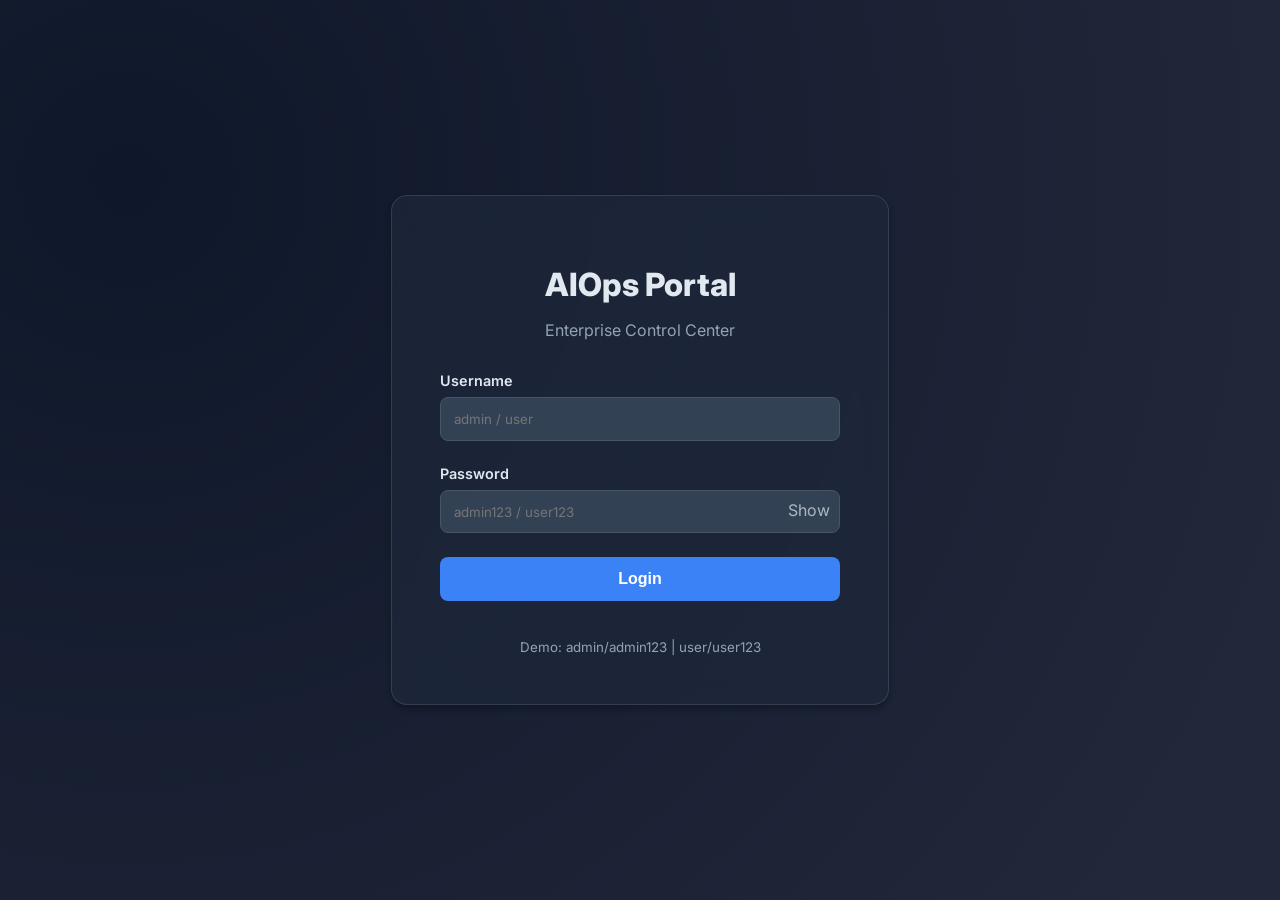
<file: frontend/index.html>
﻿<!DOCTYPE html>
<html lang="en">

<head>
    <meta charset="UTF-8">
    <meta name="viewport" content="width=device-width, initial-scale=1.0">
    <title>AIOps Portal Login</title>
    <link href="https://fonts.googleapis.com/css2?family=Inter:wght@400;600;800&display=swap" rel="stylesheet">
    <link rel="stylesheet" href="css/style.css">
</head>

<body>
    <div class="login-wrapper">
        <div class="glass-card login-card">
            <h1> AIOps Portal</h1>
            <p>Enterprise Control Center</p>

            <form id="loginForm">
                <div class="input-group">
                    <label>Username</label>
                    <input type="text" id="username" placeholder="admin / user" required>
                </div>

                <div class="input-group" style="position: relative;">
                    <label>Password</label>
                    <input type="password" id="password" placeholder="admin123 / user123" required
                        style="padding-right: 40px;">
                    <span id="togglePassword" style="position: absolute; right: 10px; top: 35px; cursor: pointer; opacity: 0.7;">Show</span>
                </div>

                <button type="submit" class="btn-primary">Login</button>
                <div id="errorMsg" class="error-text"></div>
            </form>

            <div class="demo-creds">
                <small>Demo: admin/admin123 | user/user123</small>
            </div>
        </div>
    </div>

    <script>
        // Password Toggle
        const togglePassword = document.getElementById('togglePassword');
        const password = document.getElementById('password');

        togglePassword.addEventListener('click', function (e) {
            // toggle the type attribute
            const type = password.getAttribute('type') === 'password' ? 'text' : 'password';
            password.setAttribute('type', type);
            // toggle the icon
            this.textContent = type === 'password' ? 'Show' : 'Hide';
        });

        document.getElementById('loginForm').addEventListener('submit', async (e) => {
            e.preventDefault();
            const user = document.getElementById('username').value.trim().toLowerCase();
            const pass = document.getElementById('password').value.trim();
            const btn = document.querySelector('button');
            const errorDiv = document.getElementById('errorMsg');

            btn.disabled = true;
            btn.innerHTML = 'Verifying...';
            errorDiv.textContent = '';

            try {
                // Revert to relative path which is safer if served correctly
                console.log("Attempting login via /api/login...");
                const res = await fetch('/api/login', {
                    method: 'POST',
                    headers: { 'Content-Type': 'application/json' },
                    body: JSON.stringify({ username: user, password: pass })
                });

                console.log("Response status:", res.status);

                if (!res.ok) {
                    const errorData = await res.json();
                    throw new Error(errorData.message || `Server returned ${res.status}`);
                }

                const data = await res.json();

                if (data.success) {
                    // Keep a separate token key for compatibility across admin portal versions.
                    const token = data.admin_token || data.adminToken || '';
                    if (token) localStorage.setItem('admin_token', token);
                    localStorage.setItem('user', JSON.stringify(data));
                    if (data.role === 'ADMIN') {
                        window.location.href = '/admin';
                    } else {
                        window.location.href = '/dashboard';
                    }
                } else {
                    errorDiv.textContent = ' ' + data.message;
                    btn.disabled = false;
                    btn.innerHTML = 'Login';
                }
            } catch (err) {
                console.error("Login Error:", err);
                // Show actual error details on screen
                errorDiv.textContent = ' Connection failed: ' + err.message;
                btn.disabled = false;
                btn.innerHTML = 'Login';
            }
        });
    </script>
</body>

</html>
</file>
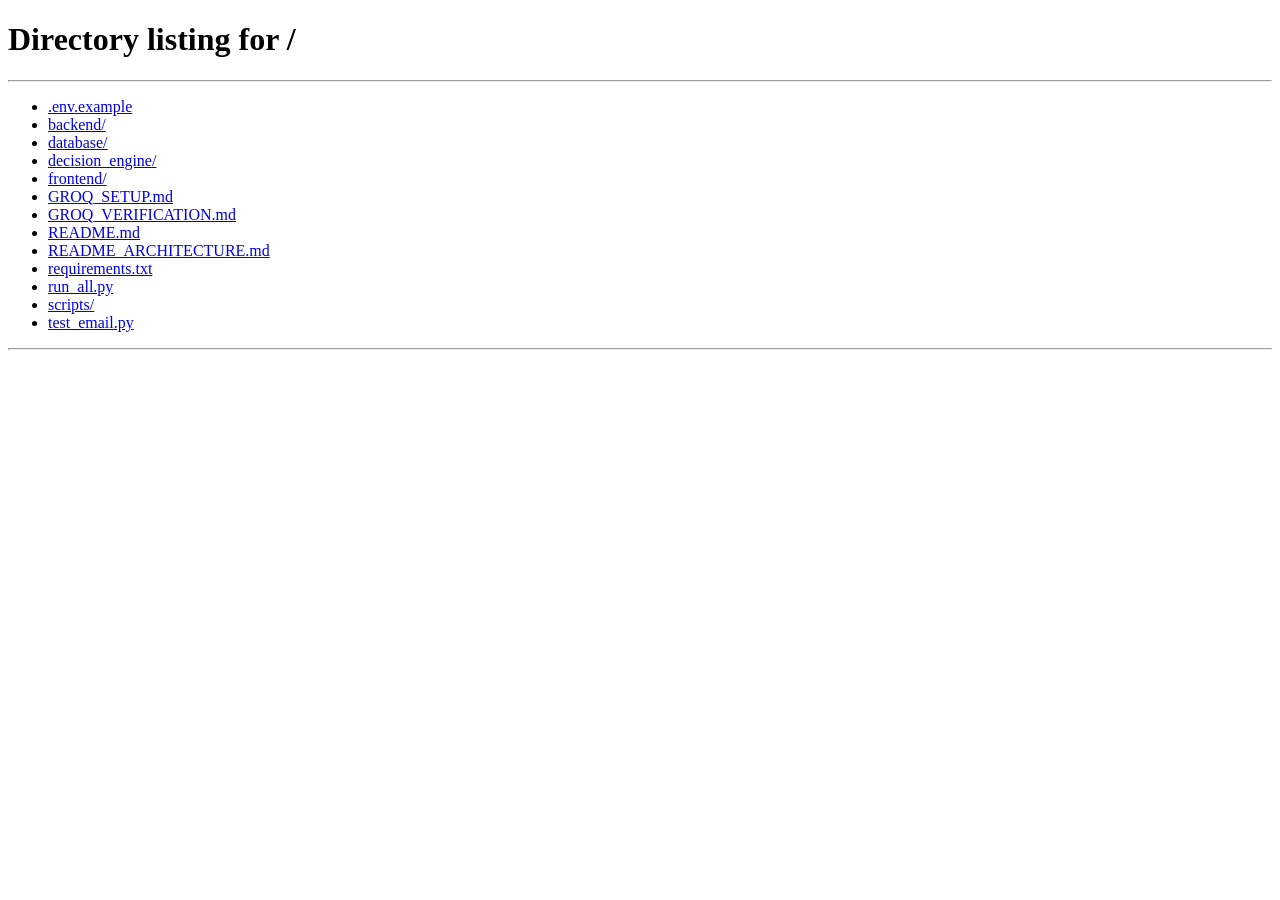
<file: frontend/admin.html>
﻿<!DOCTYPE html>
<html lang="en">

<head>
    <meta charset="UTF-8">
    <meta name="viewport" content="width=device-width, initial-scale=1.0">
    <title>AIOps Admin Portal</title>
    <link href="https://fonts.googleapis.com/css2?family=Inter:wght@400;600;800&display=swap" rel="stylesheet">
    <link rel="stylesheet" href="css/style.css">
    <style>
        /* Custom Scrollbar Styles - HIGHLY VISIBLE */
        ::-webkit-scrollbar {
            width: 14px;
            height: 14px;
        }

        ::-webkit-scrollbar-track {
            background: #1e293b;
            border-radius: 10px;
        }

        ::-webkit-scrollbar-thumb {
            background: #3b82f6;
            border-radius: 10px;
            border: 2px solid #1e293b;
        }

        ::-webkit-scrollbar-thumb:hover {
            background: #60a5fa;
        }

        ::-webkit-scrollbar-thumb:active {
            background: #2563eb;
        }

        /* Firefox Scrollbar */
        * {
            scrollbar-width: auto;
            scrollbar-color: #3b82f6 #1e293b;
        }

        body {
            margin: 0;
            padding: 0;
            overflow-y: auto;
            overflow-x: hidden;
        }

        body.sidebar-open {
            /* Prevent the page from stealing touch scroll while the sidebar is open. */
            overflow: hidden;
        }

        .app-container {
            display: grid;
            grid-template-columns: 1fr;
            min-height: 100vh;
            width: 100vw;
            overflow: visible;
            position: relative;
        }

        .sidebar {
            background-color: #0f172a;
            border-right: 1px solid rgba(255, 255, 255, 0.1);
            padding: 1.5rem;
            padding-top: 5rem;
            padding-bottom: 1rem;
            display: block;
            height: 100dvh;
            max-height: 100dvh;
            overflow-y: auto;
            overflow-x: hidden;
            overscroll-behavior: contain;
            scrollbar-gutter: stable both-edges;
            -webkit-overflow-scrolling: touch;
            touch-action: pan-y;
            position: fixed;
            top: 0;
            left: 0;
            width: 260px;
            z-index: 1100;
            transform: translateX(-100%);
            transition: transform 0.3s ease;
        }

        .sidebar h2 {
            margin-top: 0;
            margin-bottom: 1rem;
            padding-left: 0;
        }

        .sidebar-content {
            display: flex;
            flex-direction: column;
            gap: 0.75rem;
        }

        .sidebar-footer {
            margin-top: 1rem;
            margin-bottom: 0.5rem;
        }

        .sidebar::-webkit-scrollbar {
            width: 12px;
        }

        .sidebar::-webkit-scrollbar-track {
            background: #1e293b;
            border-radius: 10px;
        }

        .sidebar::-webkit-scrollbar-thumb {
            background: #3b82f6;
            border-radius: 10px;
            border: 2px solid #1e293b;
        }

        .sidebar::-webkit-scrollbar-thumb:hover {
            background: #60a5fa;
        }

        .sidebar.open {
            transform: translateX(0);
        }

        .nav-item {
            padding: 0.8rem 1rem;
            border-radius: 8px;
            color: white;
            background: rgba(59, 130, 246, 0.1);
            font-weight: 500;
            cursor: pointer;
            transition: all 0.2s;
            display: flex;
            align-items: center;
            justify-content: flex-start;
            text-align: left;
            line-height: 1.2;
        }

        .nav-item:hover {
            background: rgba(59, 130, 246, 0.2);
        }

        .nav-item.active {
            background: rgba(59, 130, 246, 0.3);
            font-weight: 600;
        }

        .menu-toggle {
            position: fixed;
            top: 1rem;
            left: 1rem;
            z-index: 1200;
            background: linear-gradient(135deg, #667eea 0%, #764ba2 100%);
            border: none;
            width: 48px;
            height: 48px;
            border-radius: 12px;
            cursor: pointer;
            display: flex;
            flex-direction: column;
            align-items: center;
            justify-content: center;
            gap: 5px;
            box-shadow: 0 4px 15px rgba(102, 126, 234, 0.4);
            transition: all 0.3s;
        }

        .menu-toggle:hover {
            transform: scale(1.05);
            box-shadow: 0 6px 20px rgba(102, 126, 234, 0.6);
        }

        .menu-toggle span {
            width: 22px;
            height: 3px;
            background: white;
            border-radius: 3px;
            transition: all 0.3s;
        }

        .menu-toggle.active span:nth-child(1) {
            transform: rotate(45deg) translate(8px, 8px);
        }

        .menu-toggle.active span:nth-child(2) {
            opacity: 0;
        }

        .menu-toggle.active span:nth-child(3) {
            transform: rotate(-45deg) translate(7px, -7px);
        }

        .sidebar-overlay {
            position: fixed;
            inset: 0;
            background: rgba(2, 6, 23, 0.55);
            z-index: 1050;
            opacity: 0;
            pointer-events: none;
            transition: opacity 0.25s ease;
        }

        .sidebar-overlay.open {
            opacity: 1;
            pointer-events: auto;
        }

        .main-content {
            min-height: 100vh;
            overflow-y: visible;
            overflow-x: hidden;
            padding: 2rem;
            padding-top: 5rem;
            padding-bottom: 4rem;
            -webkit-overflow-scrolling: touch;
        }

        #pageTitle {
            margin: 0;
            line-height: 1.1;
        }

        .main-content .glass-card {
            padding: 1.5rem;
        }

        .main-content .glass-card h3 {
            margin: 0 0 0.75rem 0;
        }

        .tab-content > h2 {
            margin: 0 0 1rem 0;
        }

        .tab-content {
            display: none;
        }

        .tab-content.active {
            display: block;
        }

        .user-badge {
            padding: 4px 10px;
            border-radius: 6px;
            font-size: 0.85em;
            font-weight: 600;
        }

        .badge-admin {
            background: rgba(255, 100, 100, 0.2);
            color: #ffadad;
        }

        .badge-user {
            background: rgba(100, 255, 100, 0.2);
            color: #adffad;
        }

        .stats-grid {
            display: grid;
            grid-template-columns: repeat(auto-fit, minmax(200px, 1fr));
            gap: 1rem;
            margin-bottom: 2rem;
        }

        .stat-card {
            padding: 1.5rem;
            border-radius: 12px;
            background: rgba(255, 255, 255, 0.05);
            border: 1px solid rgba(255, 255, 255, 0.1);
        }

        .stat-label {
            color: #94a3b8;
            font-size: 0.85em;
            margin-bottom: 0.5rem;
        }

        .stat-value {
            font-size: 1.8em;
            font-weight: 700;
            color: white;
        }

        .table-container {
            max-height: 500px;
            overflow-y: auto;
            overflow-x: auto;
        }

        @media (max-width: 900px) {
            .app-container {
                grid-template-columns: 1fr;
            }
        }
    </style>
</head>

<body>
    <button class="menu-toggle" id="menuToggle" onclick="toggleSidebar()">
        <span></span>
        <span></span>
        <span></span>
    </button>
    <div class="sidebar-overlay" id="sidebarOverlay" onclick="closeSidebar()"></div>

    <div class="app-container">
        <!-- Sidebar -->
        <div class="sidebar" id="sidebar">
            <div class="sidebar-content">
                <h2>Admin Portal</h2>
                <div class="nav-item active" onclick="showTab('dashboard', this)">Dashboard</div>
                <div class="nav-item" onclick="showTab('users', this)">User Management</div>
                <div class="nav-item" onclick="showTab('health', this)">System Health</div>
                <div class="nav-item" onclick="showTab('config', this)">Configuration</div>
                <div class="nav-item" onclick="showTab('logs', this)">Login History</div>
                <div class="nav-item" onclick="showTab('audit', this)">Audit Logs</div>
                <div class="nav-item" onclick="showTab('alerts', this)">Alert Settings</div>
            </div>

            <div class="glass-card sidebar-footer" style="padding:1rem;">
                <small style="color:#94a3b8">Logged in as</small>
                <div id="usernameDisplay" style="font-weight:bold; color:#ffadad;">Admin</div>
                <button onclick="logout()"
                    style="margin-top:1rem; background:rgba(255,255,255,0.1); border:none; padding:0.5rem; width:100%; color:white; border-radius:4px; cursor:pointer;">Logout</button>
            </div>
        </div>

        <!-- Main Content -->
        <div class="main-content" id="mainContent">
            <!-- Header -->
            <div style="display:flex; justify-content:space-between; align-items:center; margin-bottom:2rem;">
                <h1 id="pageTitle">System Administration</h1>
                <div class="glass-card" style="padding:0.5rem 1rem;">
                    <span id="clock">Loading...</span>
                </div>
            </div>

            <!-- Dashboard Tab -->
            <div id="tab-dashboard" class="tab-content active">
                <div class="stats-grid">
                    <div class="stat-card">
                        <div class="stat-label">Total Users</div>
                        <div class="stat-value" id="stat-users">-</div>
                    </div>
                    <div class="stat-card">
                        <div class="stat-label">Total Logins (24h)</div>
                        <div class="stat-value" id="stat-logins">-</div>
                    </div>
                    <div class="stat-card">
                        <div class="stat-label">System Uptime</div>
                        <div class="stat-value" id="stat-uptime">-</div>
                    </div>
                    <div class="stat-card">
                        <div class="stat-label">Database Status</div>
                        <div class="stat-value" id="stat-db">-</div>
                    </div>
                </div>
                <div class="glass-card">
                    <h3>Quick Overview</h3>
                    <p style="color:#94a3b8; margin-bottom: 0.75rem;">
                        Welcome to the AIOps Admin Portal. This area is for system administration tasks like managing users,
                        reviewing login activity, tuning alert thresholds, and validating backend health.
                    </p>
                    <div style="display:grid; gap: 0.5rem; color:#cbd5e1;">
                        <div><b>Dashboard:</b> High-level stats (users, recent logins, uptime, DB status).</div>
                        <div><b>User Management:</b> Add/delete users and assign roles.</div>
                        <div><b>System Health:</b> Check MongoDB, data file status, and server metrics (CPU/RAM/uptime).</div>
                        <div><b>Configuration:</b> Update CPU/memory/latency thresholds used by monitoring and alerts.</div>
                        <div><b>Login History:</b> Review recent logins tracked in MongoDB.</div>
                        <div><b>Audit Logs:</b> See admin actions (user changes, config updates, exports, test emails).</div>
                        <div><b>Alert Settings:</b> Verify email alerting and review alert history.</div>
                    </div>
                    <div style="margin-top: 0.75rem; color:#94a3b8; font-size: 0.9rem;">
                        Tip: If something doesn’t load, restart the backend and hard refresh the browser (Ctrl+F5).
                    </div>
                </div>
            </div>

            <!-- User Management Tab -->
            <div id="tab-users" class="tab-content">
                <div class="glass-card" style="margin-bottom:2rem;">
                    <h3>Add New User</h3>
                    <div style="display:grid; grid-template-columns: 1fr 1fr 1fr auto; gap:1rem; align-items:end;">
                        <div class="input-group">
                            <label>Username</label>
                            <input type="text" id="new-username" placeholder="Enter username">
                        </div>
                        <div class="input-group">
                            <label>Password</label>
                            <input type="password" id="new-password" placeholder="Enter password">
                        </div>
                        <div class="input-group">
                            <label>Role</label>
                            <select id="new-role"
                                style="padding:0.8rem; background:rgba(255,255,255,0.05); border:1px solid rgba(255,255,255,0.1); color:white; border-radius:8px;">
                                <option value="USER">USER</option>
                                <option value="ADMIN">ADMIN</option>
                            </select>
                        </div>
                        <button class="btn-primary" onclick="addUser()"
                            style="height:fit-content; padding:0.8rem 1.5rem;"> Add User</button>
                    </div>
                </div>

                <div class="glass-card">
                    <h3>Existing Users</h3>
                    <div class="table-container" style="max-height: 500px; overflow-y: auto;">
                        <table style="width:100%; text-align:left; border-collapse: collapse;">
                            <thead>
                                <tr style="border-bottom: 1px solid rgba(255,255,255,0.1);">
                                    <th style="padding:10px;">Username</th>
                                    <th style="padding:10px;">Role</th>
                                    <th style="padding:10px;">Actions</th>
                                </tr>
                            </thead>
                            <tbody id="usersTable">
                                <tr>
                                    <td colspan="3" style="padding:20px; text-align:center;">Loading users...</td>
                                </tr>
                            </tbody>
                        </table>
                    </div>
                </div>
            </div>

            <!-- System Health Tab -->
            <div id="tab-health" class="tab-content">
                <div class="glass-card" style="margin-bottom:2rem;">
                    <div style="display:flex; justify-content:space-between; align-items:center;">
                        <h3>System Health Status</h3>
                        <button class="btn-primary" onclick="loadSystemHealth()" style="padding:0.5rem 1rem;">
                            Refresh</button>
                    </div>
                </div>

                <div style="display:grid; grid-template-columns: 1fr 1fr; gap:2rem;">
                    <div class="glass-card">
                        <h3>MongoDB</h3>
                        <div id="health-mongodb">Loading...</div>
                    </div>
                    <div class="glass-card">
                        <h3>Data File</h3>
                        <div id="health-datafile">Loading...</div>
                    </div>
                    <div class="glass-card">
                        <h3>Server Resources</h3>
                        <div id="health-server">Loading...</div>
                    </div>
                    <div class="glass-card">
                        <h3>Export Data</h3>
                        <p style="color:#94a3b8; margin-bottom:1rem;">Export login history and system data</p>
                        <button class="btn-primary" onclick="exportLogs()" style="width:100%;"> Export Login History
                            (JSON)</button>
                    </div>
                </div>
            </div>

            <!-- Configuration Tab -->
            <div id="tab-config" class="tab-content">
                <div class="glass-card">
                    <h3>Alert Thresholds</h3>
                    <p style="color:#94a3b8; margin-bottom:1rem;">Configure system-wide alert thresholds</p>

                    <div class="input-group">
                        <label>CPU High Threshold (%)</label>
                        <input type="number" id="conf-cpu" value="80">
                    </div>

                    <div class="input-group">
                        <label>Memory Critical (GB)</label>
                        <input type="number" id="conf-mem" value="8">
                    </div>

                    <div class="input-group">
                        <label>Latency Warning (ms)</label>
                        <input type="number" id="conf-lat" value="1000">
                    </div>

                    <button class="btn-primary" onclick="saveConfig()" style="width:100%; margin-top:1rem;"> Save
                        Config</button>
                </div>
            </div>

            <!-- Login History Tab -->
            <div id="tab-logs" class="tab-content">
                <div class="glass-card">
                    <h3>Login History</h3>
                    <div class="table-container" style="max-height: 600px; overflow-y: auto;">
                        <table style="width:100%; text-align:left; border-collapse: collapse;">
                            <thead>
                                <tr style="border-bottom: 1px solid rgba(255,255,255,0.1);">
                                    <th style="padding:10px;">User</th>
                                    <th style="padding:10px;">Role</th>
                                    <th style="padding:10px;">Time</th>
                                    <th style="padding:10px;">Status</th>
                                </tr>
                            </thead>
                            <tbody id="loginHistoryTable">
                                <tr>
                                    <td colspan="4" style="padding:20px; text-align:center;">Loading logs...</td>
                                </tr>
                            </tbody>
                        </table>
                    </div>
                </div>
            </div>

            <!-- Audit Logs Tab -->
            <div id="tab-audit" class="tab-content">
                <div class="glass-card" style="margin-bottom: 1rem;">
                    <div style="display:flex; justify-content:space-between; align-items:center; gap: 1rem; flex-wrap: wrap;">
                        <h3 style="margin: 0;">Audit Logs</h3>
                        <div style="display:flex; gap: 0.5rem; align-items: center; flex-wrap: wrap;">
                            <input id="auditFilter" type="text" placeholder="Filter (action/admin/ip)..."
                                style="padding:0.6rem 0.8rem; border-radius:8px; border:1px solid rgba(255,255,255,0.1); background: rgba(255,255,255,0.05); color: white; min-width: 220px;" />
                            <button class="btn-primary" onclick="loadAuditLogs()" style="padding: 0.6rem 1rem; width: auto;"> Refresh</button>
                            <button class="btn-primary" onclick="exportAuditLogs()" style="padding: 0.6rem 1rem; width: auto;"> Export JSON</button>
                        </div>
                    </div>
                    <div style="color:#94a3b8; margin-top: 0.6rem;">
                        Records admin actions like user changes, config updates, exports, and email tests.
                    </div>
                </div>

                <div class="glass-card">
                    <div class="table-container" style="max-height: 650px; overflow-y: auto;">
                        <table style="width:100%; text-align:left; border-collapse: collapse;">
                            <thead>
                                <tr style="border-bottom: 1px solid rgba(255,255,255,0.1);">
                                    <th style="padding:10px;">Time</th>
                                    <th style="padding:10px;">Admin</th>
                                    <th style="padding:10px;">Action</th>
                                    <th style="padding:10px;">Details</th>
                                    <th style="padding:10px;">IP</th>
                                    <th style="padding:10px;">Status</th>
                                </tr>
                            </thead>
                            <tbody id="auditLogsTable">
                                <tr>
                                    <td colspan="6" style="padding:20px; text-align:center;">Loading audit logs...</td>
                                </tr>
                            </tbody>
                        </table>
                    </div>
                </div>
            </div>

            <!-- Alert Settings Tab -->
            <div id="tab-alerts" class="tab-content">
                <h2>Email Alert Settings</h2>

                <!-- Email Configuration Card -->
                <div class="glass-card" style="margin-bottom: 2rem;">
                    <h3 style="margin-top: 0;">Email Configuration</h3>
                    <div style="display: grid; grid-template-columns: 1fr 2fr; gap: 1rem; margin-bottom: 1.5rem;">
                        <div style="color: #94a3b8;">Status:</div>
                        <div id="emailStatus" style="font-weight: bold;">Loading...</div>

                        <div style="color: #94a3b8;">From Email:</div>
                        <div id="fromEmail">-</div>

                        <div style="color: #94a3b8;">Recipients:</div>
                        <div id="recipientCount">-</div>
                    </div>

                    <!-- Test Email Button -->
                    <button onclick="sendTestEmail()" id="testEmailBtn"
                        style="background: linear-gradient(135deg, #667eea 0%, #764ba2 100%); border: none; padding: 12px 24px; color: white; border-radius: 8px; cursor: pointer; font-size: 16px; font-weight: bold; width: 100%; transition: transform 0.2s;">
                         Send Test Email
                    </button>
                    <div id="testEmailResult"
                        style="margin-top: 1rem; padding: 1rem; border-radius: 8px; display: none;"></div>
                </div>

                <!-- Recipients List -->
                <div class="glass-card" style="margin-bottom: 2rem;">
                    <h3 style="margin-top: 0;">Email Recipients</h3>
                    <div id="recipientsList" style="display: grid; gap: 0.5rem;">
                        Loading recipients...
                    </div>
                </div>

                <!-- Alert History -->
                <div class="glass-card">
                    <h3 style="margin-top: 0;">Alert History</h3>
                    <div style="overflow-x: auto;">
                        <table style="width: 100%; border-collapse: collapse;">
                            <thead style="background: rgba(255,255,255,0.05);">
                                <tr>
                                    <th style="padding:10px; text-align: left;">Time</th>
                                    <th style="padding:10px; text-align: left;">Metric</th>
                                    <th style="padding:10px; text-align: left;">Value</th>
                                    <th style="padding:10px; text-align: left;">Threshold</th>
                                </tr>
                            </thead>
                            <tbody id="alertHistoryTable">
                                <tr>
                                    <td colspan="4" style="padding:20px; text-align:center;">Loading alert history...
                                    </td>
                                </tr>
                            </tbody>
                        </table>
                    </div>
                </div>
            </div>
        </div>
    </div>

    <script src="js/admin.js"></script>
</body>

</html>
</file>
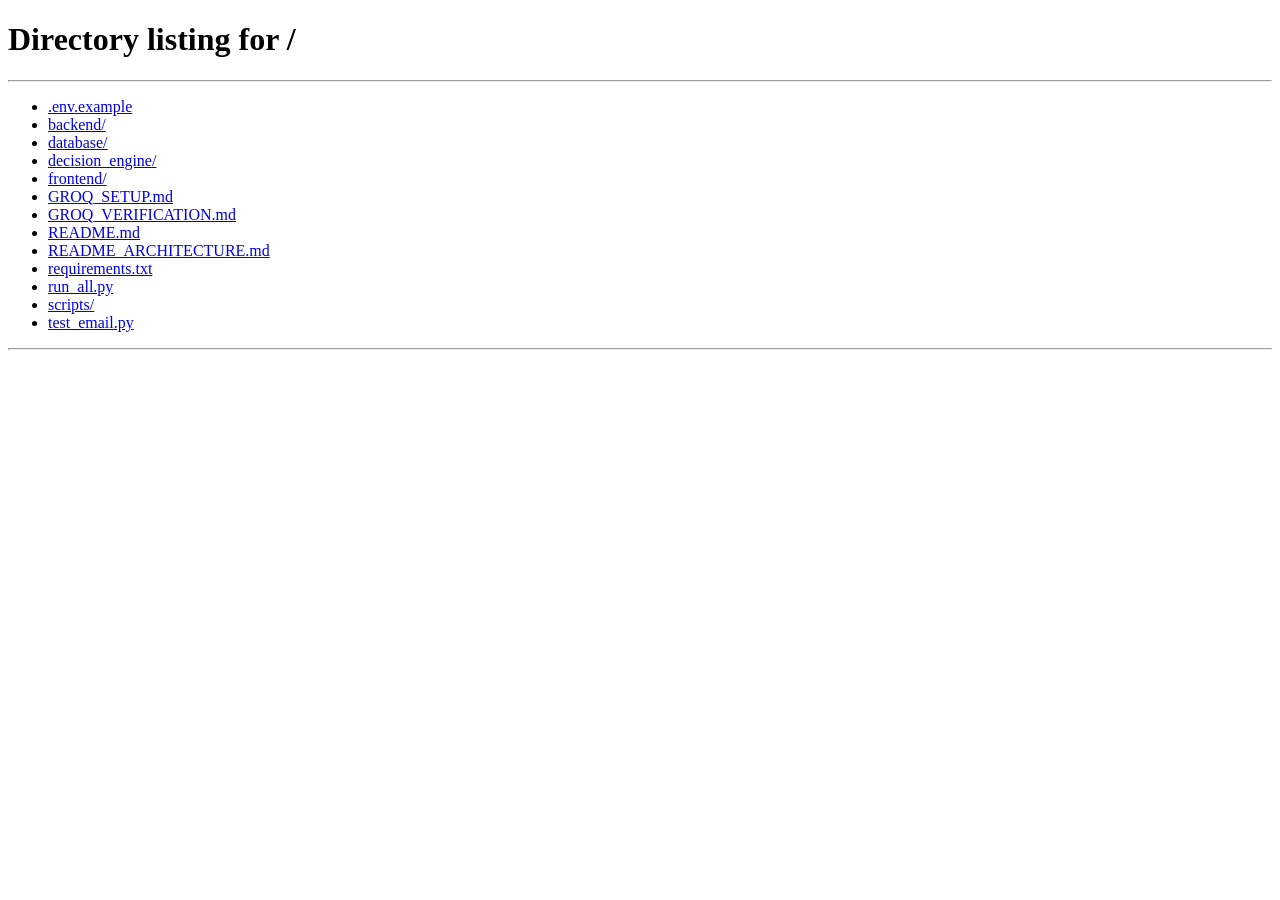
<file: frontend/dashboard.html>
﻿<!DOCTYPE html>
<html lang="en">

<head>
    <meta charset="UTF-8">
    <meta name="viewport" content="width=device-width, initial-scale=1.0">
    <title>AIOps Control Center</title>
    <link href="https://fonts.googleapis.com/css2?family=Inter:wght@400;600;800&display=swap" rel="stylesheet">
    <link rel="stylesheet" href="css/style.css">
    <!-- Plotly.js -->
    <script src="https://cdn.plot.ly/plotly-2.27.0.min.js"></script>
    <style>
        /* Dashboard Specific Grid */
        .app-container {
            display: grid;
            grid-template-columns: auto 1fr;
            height: 100vh;
            overflow: hidden;
        }

        /* Hamburger Menu Button */
        .menu-toggle {
            position: fixed;
            top: 1rem;
            left: 1rem;
            z-index: 1000;
            background: linear-gradient(135deg, #667eea 0%, #764ba2 100%);
            border: none;
            width: 50px;
            height: 50px;
            border-radius: 12px;
            cursor: pointer;
            display: flex;
            flex-direction: column;
            align-items: center;
            justify-content: center;
            gap: 5px;
            transition: all 0.3s;
            box-shadow: 0 4px 15px rgba(102, 126, 234, 0.4);
        }

        .menu-toggle:hover {
            transform: scale(1.05);
            box-shadow: 0 6px 20px rgba(102, 126, 234, 0.6);
        }

        .menu-toggle span {
            width: 24px;
            height: 3px;
            background: white;
            border-radius: 3px;
            transition: all 0.3s;
        }

        .menu-toggle.active span:nth-child(1) {
            transform: rotate(45deg) translate(8px, 8px);
        }

        .menu-toggle.active span:nth-child(2) {
            opacity: 0;
        }

        .menu-toggle.active span:nth-child(3) {
            transform: rotate(-45deg) translate(7px, -7px);
        }

        /* Sidebar */
        .sidebar {
            background-color: #0f172a;
            border-right: 1px solid rgba(255, 255, 255, 0.1);
            padding: 1.5rem;
            padding-top: 5rem;
            display: flex;
            flex-direction: column;
            justify-content: flex-start;
            gap: 2rem;
            overflow-y: auto;
            max-height: 100vh;
            width: 260px;
            transform: translateX(0);
            transition: transform 0.3s ease, width 0.3s ease;
        }

        .sidebar.collapsed {
            transform: translateX(-100%);
            width: 0;
            padding: 0;
        }

        .nav-item {
            padding: 0.8rem 1rem;
            margin-bottom: 0.5rem;
            border-radius: 8px;
            cursor: pointer;
            color: #94a3b8;
            font-weight: 600;
            transition: all 0.2s;
            display: flex;
            align-items: center;
            justify-content: flex-start;
            text-align: left;
            line-height: 1.2;
        }

        .nav-item:hover,
        .nav-item.active {
            background: rgba(59, 130, 246, 0.2);
            color: white;
        }

        .main-content {
            overflow-y: auto;
            padding: 2rem;
            padding-top: 5rem;
            position: relative;
            transition: margin-left 0.3s ease;
        }

        #pageTitle {
            margin: 0;
            line-height: 1.1;
        }

        .main-content.expanded {
            margin-left: 0;
        }

        /* Sections */
        .section {
            display: none;
            animation: fadeIn 0.3s ease;
        }

        .section.active {
            display: block;
        }

        @keyframes fadeIn {
            from {
                opacity: 0;
                transform: translateY(10px);
            }

            to {
                opacity: 1;
                transform: translateY(0);
            }
        }

        /* KPIs */
        .kpi-grid {
            display: grid;
            grid-template-columns: repeat(4, 1fr);
            gap: 1.5rem;
            margin-bottom: 2rem;
        }

        .status-badge {
            padding: 4px 12px;
            border-radius: 99px;
            font-weight: 700;
            font-size: 0.8rem;
            display: inline-block;
            margin-top: 0.5rem;
        }

        .status-normal {
            background: rgba(34, 197, 94, 0.2);
            color: #4ade80;
            border: 1px solid #22c55e;
        }

        .status-warning {
            background: rgba(234, 179, 8, 0.2);
            color: #facc15;
            border: 1px solid #eab308;
        }

        .status-critical {
            background: rgba(239, 68, 68, 0.2);
            color: #f87171;
            border: 1px solid #ef4444;
        }

        .metric-btn {
            background: rgba(255, 255, 255, 0.05);
            border: 1px solid rgba(255, 255, 255, 0.1);
            color: #94a3b8;
            padding: 0.5rem 1rem;
            border-radius: 8px;
            cursor: pointer;
            transition: all 0.2s;
            font-weight: 600;
        }

        .metric-btn:hover,
        .metric-btn.active {
            background: #3b82f6;
            color: white;
            border-color: #3b82f6;
        }
    </style>
</head>

<body>
    <!-- Hamburger Menu Button -->
    <button class="menu-toggle" id="menuToggle" onclick="toggleSidebar()">
        <span></span>
        <span></span>
        <span></span>
    </button>

    <div class="app-container">
        <!-- Sidebar -->
        <div class="sidebar" id="sidebar">
            <div>
                <h2 style="margin-top:0;">AIOps</h2>
                <div class="nav-item active" onclick="showSection('monitoring')">Monitoring</div>
                <div class="nav-item" onclick="showSection('command')">Command Center</div>
                <div class="nav-item" onclick="showSection('forecast')">Forecasting</div>
                <div class="nav-item" onclick="showSection('logs')">Log Intelligence</div>

            </div>

            <!-- New Sidebar Controls -->
            <div style="margin-top:2rem;">
                <h4 style="color:#94a3b8; margin-bottom:1rem;">Controls</h4>

                <button onclick="downloadReport()" class="btn-primary" style="width:100%; margin-bottom:1.5rem;">
                    Generate Report</button>

                <div style="margin-bottom:1.5rem;">
                    <label style="color:#94a3b8; font-size:0.9rem;">Time Window: <span
                            id="windowValue">100</span></label>
                    <input type="range" id="windowSize" min="50" max="1500" value="100" style="width:100%;"
                        oninput="document.getElementById('windowValue').innerText = this.value"
                        onchange="loadDashboardData()">
                </div>

                <div>
                    <label style="color:#94a3b8; font-size:0.9rem;">Status Filter</label>
                    <select id="statusFilter"
                        style="width:100%; background:rgba(255,255,255,0.1); color:white; border:none; padding:0.5rem; border-radius:4px; margin-top:0.5rem;"
                        onchange="loadDashboardData()">
                        <option value="ALL">ALL</option>
                        <option value="ALERT">ALERT ONLY</option>
                    </select>
                </div>
            </div>

            <div class="glass-card" style="padding:1rem; margin-top: auto;">
                <small style="color:#94a3b8">User</small>
                <div id="usernameDisplay" style="font-weight:bold;">Loading...</div>
                <button onclick="logout()"
                    style="margin-top:1rem; background:rgba(255,255,255,0.1); border:none; padding:0.5rem; width:100%; color:white; border-radius:4px; cursor:pointer;">Logout</button>
            </div>
        </div>

        <!-- Main Content -->
        <div class="main-content" id="mainContent">
            <!-- Header -->
            <div style="display:flex; justify-content:space-between; align-items:center; margin-bottom:2rem;">
                <h1 id="pageTitle">System Status</h1>
                <div class="glass-card" style="padding:0.5rem 1rem;">
                    <span id="clock">Loading...</span>
                </div>
            </div>

            <!-- Page 1: Monitoring -->
            <div id="monitoring" class="section active">

                <!-- Metric Selector -->
                <div style="display:flex; gap:1rem; margin-bottom:1.5rem;">
                    <button onclick="toggleMetric('all')" class="metric-btn active" id="btn-all">All Metrics</button>
                    <button onclick="toggleMetric('cpu')" class="metric-btn" id="btn-cpu">CPU Load</button>
                    <button onclick="toggleMetric('mem')" class="metric-btn" id="btn-mem">Memory Usage</button>
                    <button onclick="toggleMetric('lat')" class="metric-btn" id="btn-lat">Network Latency</button>
                </div>

                <!-- KPI Grid -->
                <div class="kpi-grid">
                    <div class="glass-card" style="display:flex; flex-direction:column; align-items:center;">
                        <div style="color:#94a3b8;">CPU LOAD</div>
                        <div style="font-size:2rem; font-weight:700;" id="kpi-cpu">--%</div>
                        <div id="badge-cpu" class="status-badge status-normal">NORMAL</div>
                    </div>
                    <div class="glass-card" style="display:flex; flex-direction:column; align-items:center;">
                        <div style="color:#94a3b8;">MEMORY</div>
                        <div style="font-size:2rem; font-weight:700;" id="kpi-mem">-- GB</div>
                        <div id="badge-mem" class="status-badge status-normal">NORMAL</div>
                    </div>
                    <div class="glass-card" style="display:flex; flex-direction:column; align-items:center;">
                        <div style="color:#94a3b8;">LATENCY</div>
                        <div style="font-size:2rem; font-weight:700;" id="kpi-lat">-- ms</div>
                        <div id="badge-lat" class="status-badge status-normal">NORMAL</div>
                    </div>
                    <div class="glass-card" style="display:flex; flex-direction:column; align-items:center;">
                        <div style="color:#94a3b8;">ANOMALY</div>
                        <div style="font-size:2rem; font-weight:700;" id="kpi-anom">NONE</div>
                        <div id="badge-anom" class="status-badge status-normal">NORMAL</div>

                        <!-- Feedback Buttons (Hidden by default) -->
                        <div id="feedback-btns"
                            style="display:none; margin-top:0.75rem; gap:0.5rem; justify-content:center;">
                            <button onclick="submitFeedback('true_positive')"
                                class="btn-feedback confirm">Confirm</button>
                            <button onclick="submitFeedback('false_positive')" class="btn-feedback false-alarm">False
                                Alarm</button>
                        </div>
                    </div>
                </div>

                <!-- Charts -->
                <div id="chart-container-row"
                    style="display:grid; grid-template-columns: 1fr 1fr; gap:1.5rem; margin-bottom:1.5rem;">
                    <div class="glass-card" id="card-cpu">
                        <div id="cpuChart" style="width:100%; height:300px;"></div>
                    </div>
                    <div class="glass-card" id="card-mem">
                        <div id="memoryChart" style="width:100%; height:300px;"></div>
                    </div>
                </div>
                <div class="glass-card" id="card-lat" style="margin-bottom:1.5rem;">
                    <div id="latencyChart" style="width:100%; height:300px;"></div>
                </div>

                <div style="margin-top:2rem; display:grid; grid-template-columns: 1fr 1fr; gap:1.5rem;">
                    <div class="glass-card">
                        <h3>Root Cause Analysis</h3>
                        <div id="pieChart" style="width:100%; height:300px;"></div>
                    </div>
                    <div class="glass-card">
                        <h3>Alert Distribution</h3>
                        <div id="pieChart2" style="width:100%; height:300px;"></div>
                    </div>
                </div>
            </div>
                <!-- Page 2: Command Center -->
                <div id="command" class="section">
                    <div class="glass-card">
                        <h3>AI Diagnostic Center</h3>
                        <p style="color: #94a3b8; margin-bottom: 1.5rem;">
                            Click the button below to let AI analyze your current system state and recommend fixes
                        </p>

                        <!-- Auto-Analyze Button -->
                        <button onclick="autoAnalyzeSystem()" id="analyzeBtn"
                            style="background: linear-gradient(135deg, #667eea 0%, #764ba2 100%); border: none; padding: 16px 32px; color: white; border-radius: 12px; cursor: pointer; font-size: 18px; font-weight: bold; width: 100%; margin-bottom: 2rem; transition: transform 0.2s; box-shadow: 0 4px 12px rgba(102, 126, 234, 0.4);"
                            onmouseover="this.style.transform='translateY(-2px)'"
                            onmouseout="this.style.transform='translateY(0)'">
                             Analyze Dashboard & Get AI Recommendations
                        </button>

                        <!-- Results Area -->
                        <div style="min-height:400px; background:rgba(0,0,0,0.3); border-radius:12px; padding:1.5rem; overflow-y:auto; display:flex; flex-direction:column; gap:1rem;"
                            id="analysisResults">
                            <div style="color:#94a3b8; text-align:center; margin:auto;">
                                <div style="font-size: 48px; margin-bottom: 1rem;"></div>
                                <div>Click "Analyze Dashboard" to get AI-powered insights and recommendations</div>
                            </div>
                        </div>
                    </div>

                    <div style="margin-top:2rem;">
                        <h3>Remediation</h3>
                        <div style="display:grid; grid-template-columns: 1fr 1fr; gap:1rem;">
                            <button class="btn-primary" onclick="deployHotfix()">Deploy Hotfix Patch</button>
                            <button class="btn-primary" style="background:#ef4444;">Restart Service</button>
                        </div>
                    </div>
                </div>

                <!-- Page 3: Forecasting -->
                <div id="forecast" class="section">
                    <div class="glass-card">
                        <div style="display:flex; gap:1rem; margin-bottom:1rem;">
                            <select id="forecastMetric"
                                style="background:#334155; color:white; padding:0.5rem; border-radius:4px;">
                                <option value="cpu_usage">CPU Usage</option>
                                <option value="memory_usage">Memory Usage</option>
                                <option value="response_time">Response Time</option>
                            </select>
                            <button class="btn-primary" style="width:auto;" onclick="runForecast()">Run
                                Forecast</button>
                        </div>
                        <div id="forecastChart" style="width:100%; height:450px;"></div>
                    </div>
                </div>

                <!-- Page 4: Logs -->
                <div id="logs" class="section">
                    <div class="glass-card">
                        <button class="btn-primary" style="width:auto; margin-bottom:1rem;" onclick="loadLogs()">Refresh
                            Logs</button>
                        <table style="width:100%; border-collapse:collapse;" id="logTable">
                            <thead>
                                <tr style="text-align:left; border-bottom:1px solid rgba(255,255,255,0.1);">
                                    <th style="padding:1rem;">Time</th>
                                    <th style="padding:1rem;">Level</th>
                                    <th style="padding:1rem;">Message</th>
                                </tr>
                            </thead>
                            <tbody id="logBody">
                                <!-- Logs here -->
                            </tbody>
                        </table>
                    </div>
                </div>



            </div>
        </div>

        <script src="js/dashboard.js"></script>
</body>

</html>
</file>
<file: frontend/css/style.css>
:root {
    --bg-gradient: radial-gradient(circle at 10% 20%, rgb(15, 23, 42) 0%, rgb(33, 40, 58) 90%);
    --glass-bg: rgba(30, 41, 59, 0.7);
    --glass-border: rgba(148, 163, 184, 0.2);
    --primary: #3b82f6;
    --text-main: #e2e8f0;
    --text-muted: #94a3b8;
}

body {
    margin: 0;
    font-family: 'Inter', sans-serif;
    background: var(--bg-gradient);
    color: var(--text-main);
    min-height: 100vh;
}

/* Glass Card */
.glass-card {
    background: var(--glass-bg);
    backdrop-filter: blur(12px);
    -webkit-backdrop-filter: blur(12px);
    border: 1px solid var(--glass-border);
    border-radius: 16px;
    box-shadow: 0 4px 6px rgba(0, 0, 0, 0.3);
}

/* Login Page Specific */
.login-wrapper {
    display: flex;
    justify-content: center;
    align-items: center;
    height: 100vh;
}

.login-card {
    padding: 3rem;
    width: 100%;
    max-width: 400px;
    text-align: center;
}

.login-card h1 {
    margin-bottom: 0.5rem;
    font-weight: 800;
}

.login-card p {
    color: var(--text-muted);
    margin-bottom: 2rem;
}

/* Inputs */
.input-group {
    text-align: left;
    margin-bottom: 1.5rem;
}

.input-group label {
    display: block;
    font-weight: 600;
    margin-bottom: 0.5rem;
    font-size: 0.9rem;
}

input {
    width: 100%;
    padding: 0.8rem;
    border-radius: 8px;
    border: 1px solid #475569;
    background: #334155;
    color: white;
    font-family: inherit;
    box-sizing: border-box;
    /* Fix padding issue */
}

input:focus {
    outline: 2px solid var(--primary);
    border-color: transparent;
}

/* Buttons */
.btn-primary {
    width: 100%;
    padding: 0.8rem;
    background: var(--primary);
    border: none;
    border-radius: 8px;
    color: white;
    font-weight: 600;
    cursor: pointer;
    font-size: 1rem;
    transition: transform 0.1s;
}

.btn-primary:active {
    transform: scale(0.98);
}

.btn-primary:disabled {
    opacity: 0.7;
    cursor: not-allowed;
}

.error-text {
    color: #ef4444;
    margin-top: 1rem;
    min-height: 1.2rem;
    font-size: 0.9rem;
}

.demo-creds {
    color: var(--text-muted);
}

/* Feedback Buttons for KPI Cards */
.btn-feedback {
    padding: 0.4rem 0.8rem;
    border-radius: 6px;
    font-weight: 600;
    cursor: pointer;
    font-size: 0.75rem;
    transition: all 0.2s;
    background: transparent;
    border: 1px solid;
    display: inline-block;
}

.btn-feedback.confirm {
    border-color: #ef4444;
    color: #ef4444;
}

.btn-feedback.confirm:hover {
    background: #ef4444;
    color: white;
}

.btn-feedback.false-alarm {
    border-color: #22c55e;
    color: #22c55e;
}

.btn-feedback.false-alarm:hover {
    background: #22c55e;
    color: white;
}
</file>
